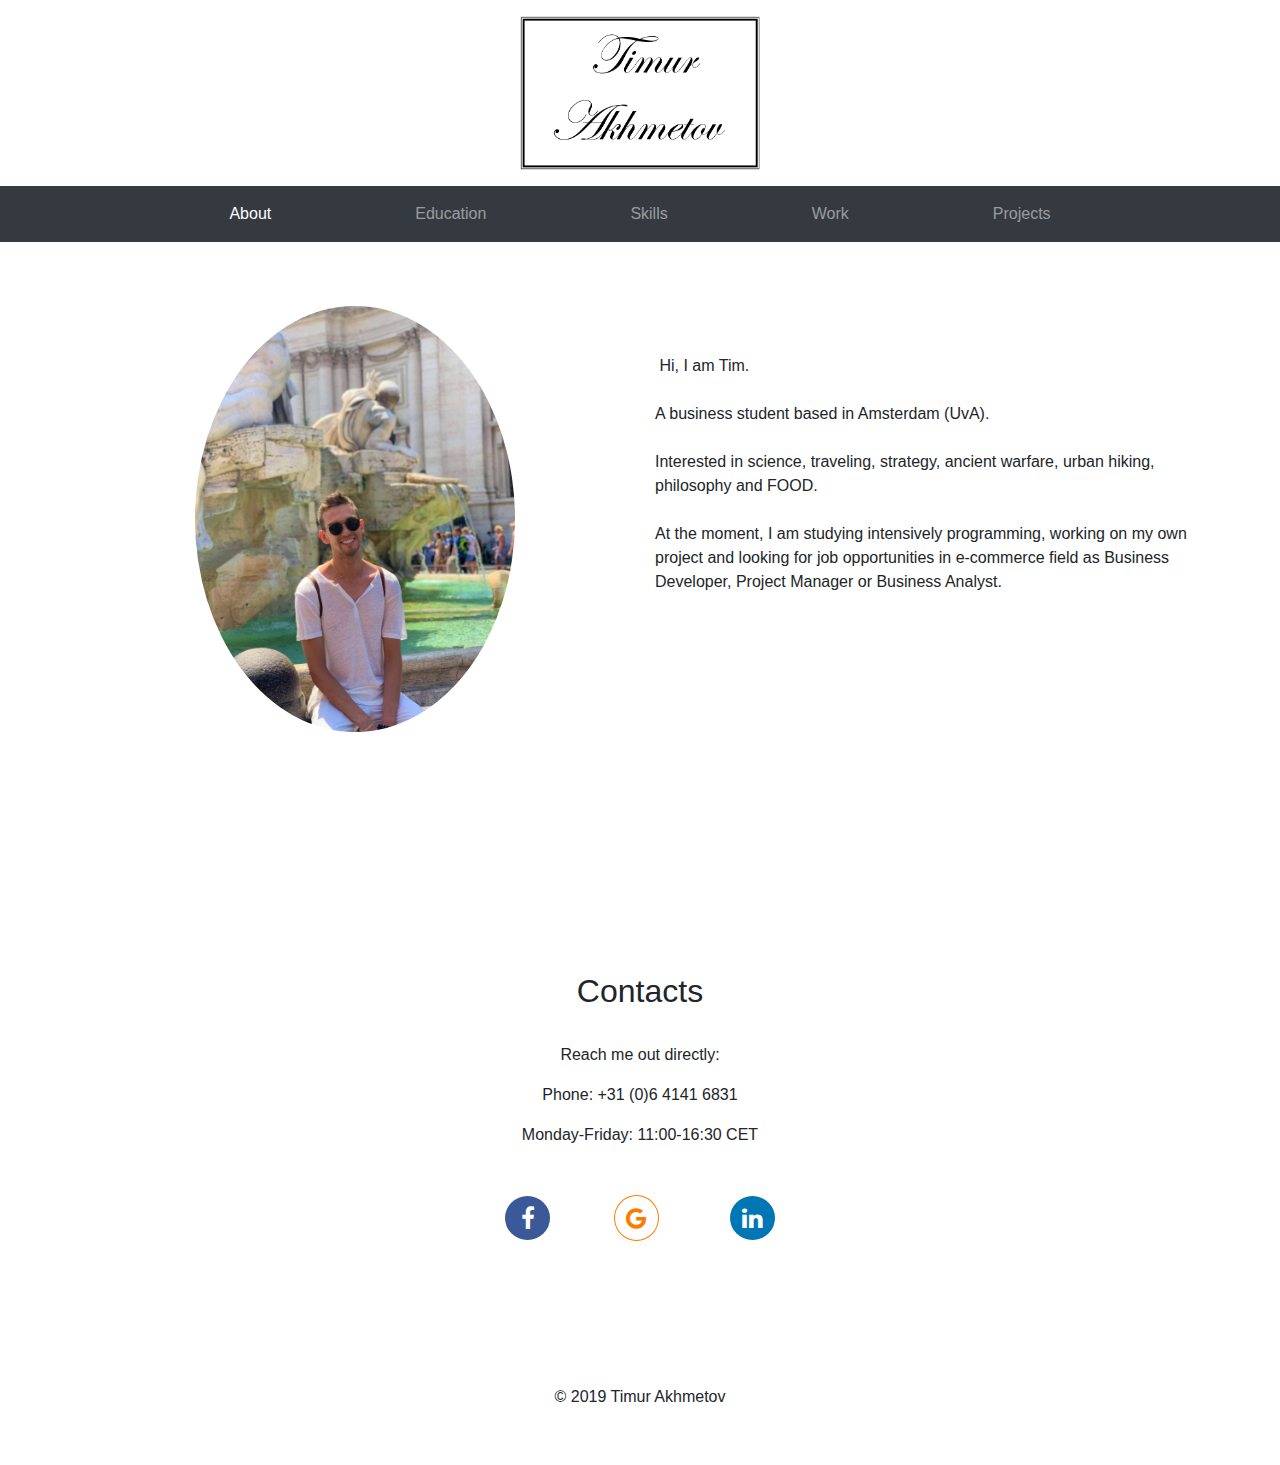
<file: index.html>
<!DOCTYPE html>
<html lang="en" dir="ltr">

  <head>
    <link rel="stylesheet" href="https://stackpath.bootstrapcdn.com/bootstrap/4.3.1/css/bootstrap.min.css" integrity="sha384-ggOyR0iXCbMQv3Xipma34MD+dH/1fQ784/j6cY/iJTQUOhcWr7x9JvoRxT2MZw1T" crossorigin="anonymous">
    <meta charset="utf-8">
    <link rel="icon" href="images/icon.png">
    <link rel="stylesheet" href="css/styles.css">
<link rel="stylesheet" href="https://cdnjs.cloudflare.com/ajax/libs/font-awesome/4.7.0/css/font-awesome.min.css">


    <title>T.A.</title>
  </head>
  <body>

  <div class="pt-3 text-center">
    <img src="images/Untitled.png" href="index.html" class="logo">
  </div>


  <nav class="navbar navbar-expand-md navbar navbar-dark bg-dark ">
  <button class="navbar-toggler" type="button" data-toggle="collapse" data-target="#navbarSupportedContent" aria-controls="navbarSupportedContent" aria-expanded="false" aria-label="Toggle navigation">
    <span class="navbar-toggler-icon"></span>
  </button>
  <div class="collapse navbar-collapse" id="navbarSupportedContent">
    <ul class="navbar-nav mr-auto">
      <li class="nav-item active">
        <a class="nav-link" href="index.html">About<span class="sr-only">(current)</span></a>
      </li>
      <li class="nav-item">
        <a class="nav-link" href="./education.html">Education</a>
      </li>
      <li class="nav-item">
        <a class="nav-link" href="./skills.html">Skills</a>
      </li>
      <li class="nav-item">
        <a class="nav-link" href="./work.html">Work</a>
      </li>
      <li class="nav-item">
        <a class="nav-link" href="./projects.html">Projects</a>
      </li>
    </ul>
  </div>
</nav>

<section class="main">
  <div class="container align-items-center">
    <div class="row">
      <div class="col-lg-6 col-md-12 col-sm-12 front">
          <img src="./images/tim.jpg" alt="">
      </div>

      <div class="col-lg-6 col-md-12 col-sm-12 front1">
        <p>

 Hi, I am Tim.

A business student based in Amsterdam (UvA).

Interested in science, traveling, strategy, ancient warfare, urban hiking, philosophy and FOOD.

At the moment, I am studying intensively programming, working on my own project and looking for job opportunities in e-commerce field as Business Developer, Project Manager or Business Analyst.</p>
        </div>
      </div>
    </div>
</section>


<section class="contacts">
  <h2>Contacts</h2>
  <div >
    <p class="contact_text">Reach me out directly:</p>
    <p class="contact_text">Phone: +31 (0)6 4141 6831</p>
    <p class="contact_text">Monday-Friday: 11:00-16:30 CET</p>
   </div>

   <div class="icons" >
      <a href="https://www.facebook.com/timur.akhmetov.35" style="background-color: #3b5998; color: white;" class="icon fa fa-facebook"</a>
            <a href="mailto:ahmetov.timur95@gmail.com" target="_blank" style="border: 1px solid #ff7b00; color: #ff7b00" class="icon fa fa-google"></a>
      <a href="https://www.linkedin.com/in/timur-akhmetov-a011ba99/"target="_blank"class="icon fa fa-linkedin" style="background-color: #0077B5; color: white"></a>
   </div>
</section>
<div class="copyright">
<p>&copy; 2019 Timur Akhmetov<p>
</div>




    <script src="https://code.jquery.com/jquery-3.3.1.slim.min.js" integrity="sha384-q8i/X+965DzO0rT7abK41JStQIAqVgRVzpbzo5smXKp4YfRvH+8abtTE1Pi6jizo" crossorigin="anonymous"></script>
    <script src="https://cdnjs.cloudflare.com/ajax/libs/popper.js/1.14.7/umd/popper.min.js" integrity="sha384-UO2eT0CpHqdSJQ6hJty5KVphtPhzWj9WO1clHTMGa3JDZwrnQq4sF86dIHNDz0W1" crossorigin="anonymous"></script>
    <script src="https://stackpath.bootstrapcdn.com/bootstrap/4.3.1/js/bootstrap.min.js" integrity="sha384-JjSmVgyd0p3pXB1rRibZUAYoIIy6OrQ6VrjIEaFf/nJGzIxFDsf4x0xIM+B07jRM" crossorigin="anonymous"></script>
  </body>
</html>
</file>
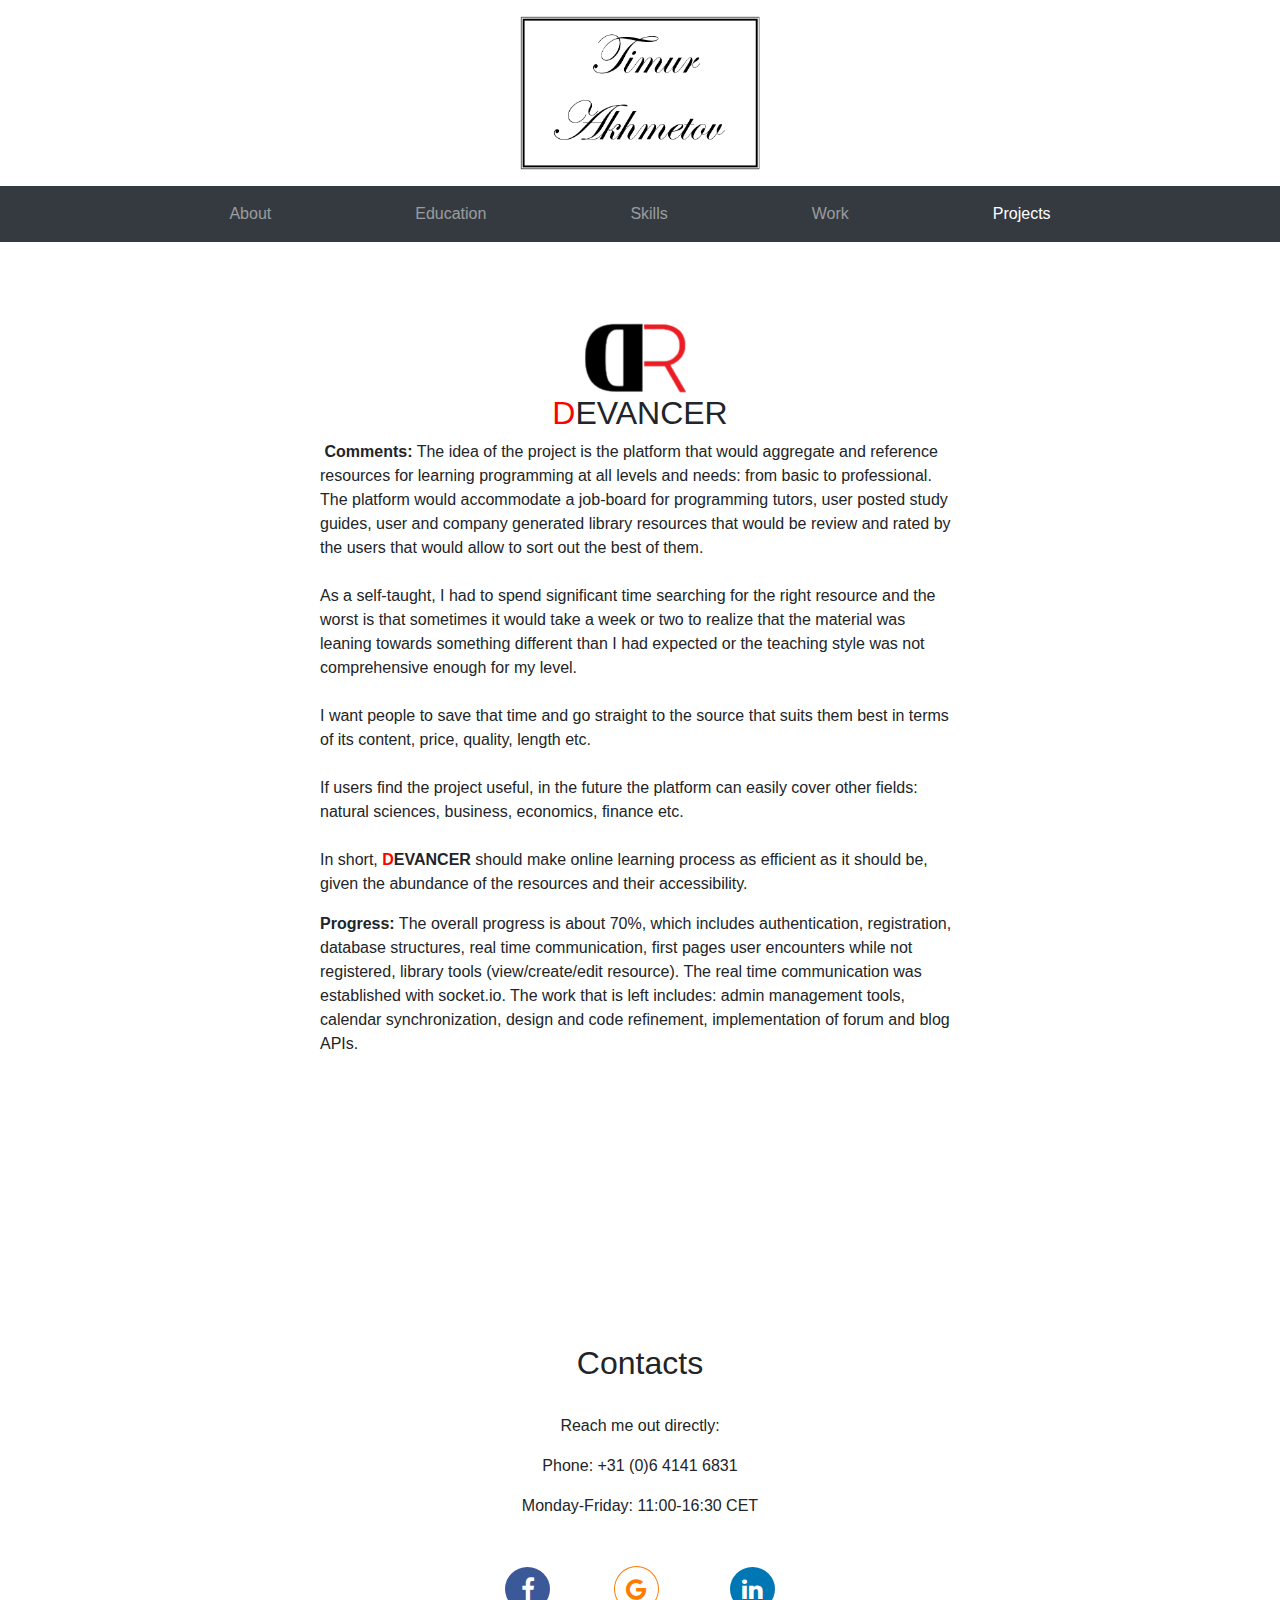
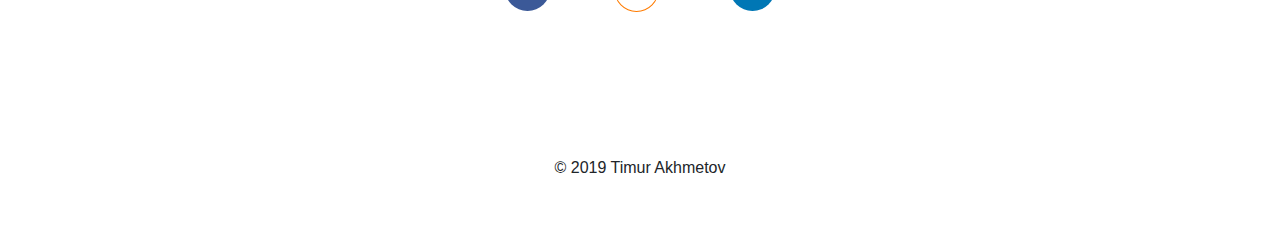
<file: projects.html>
<!DOCTYPE html>
<html lang="en" dir="ltr">

  <head>
    <link rel="stylesheet" href="https://stackpath.bootstrapcdn.com/bootstrap/4.3.1/css/bootstrap.min.css" integrity="sha384-ggOyR0iXCbMQv3Xipma34MD+dH/1fQ784/j6cY/iJTQUOhcWr7x9JvoRxT2MZw1T" crossorigin="anonymous">
    <meta charset="utf-8">
    <link rel="icon" href="images/icon.png">
    <link rel="stylesheet" href="css/styles.css">
<link rel="stylesheet" href="https://cdnjs.cloudflare.com/ajax/libs/font-awesome/4.7.0/css/font-awesome.min.css">


    <title>T.A.</title>
  </head>
  <body>

  <div class="pt-3 text-center">
    <img src="images/Untitled.png" href="index.html" class="logo">
  </div>


  <nav class="navbar navbar-expand-md navbar navbar-dark bg-dark ">
  <button class="navbar-toggler" type="button" data-toggle="collapse" data-target="#navbarSupportedContent" aria-controls="navbarSupportedContent" aria-expanded="false" aria-label="Toggle navigation">
    <span class="navbar-toggler-icon"></span>
  </button>
  <div class="collapse navbar-collapse" id="navbarSupportedContent">
    <ul class="navbar-nav mr-auto">
      <li class="nav-item ">
        <a class="nav-link" href="index.html">About<span class="sr-only">(current)</span></a>
      </li>
      <li class="nav-item">
        <a class="nav-link" href="./education.html">Education</a>
      </li>
      <li class="nav-item">
        <a class="nav-link" href="./skills.html">Skills</a>
      </li>
      <li class="nav-item">
        <a class="nav-link" href="./work.html">Work</a>
      </li>
      <li class="nav-item active">
        <a class="nav-link" href="./projects.html">Projects</a>
      </li>
    </ul>
  </div>
</nav>

<div class="devancer">
  <img src="./images/Devancer.png" alt="">
  <h2><span style="color:red">D</span>EVANCER</h2>
  <div class="project1">
<p> <strong>Comments:</strong> The idea of the project is the platform that would aggregate and reference resources for learning programming at all levels and needs: from basic to professional. The platform would accommodate a job-board for programming tutors, user posted study guides, user and company generated library resources that would be review and rated by the users that would allow to sort out the best of them.

As a self-taught, I had to spend significant time searching for the right resource and the worst is that sometimes it would take a week or two to realize that the material was leaning towards something different than I had expected or the teaching style was not comprehensive enough for my level. 

I want people to save that time and go straight to the source that suits them best in terms of its content, price, quality, length etc.

If users find the project useful, in the future the platform can easily cover other fields: natural sciences, business, economics, finance etc. 
  
In short, <strong><span style="color:red">D</span>EVANCER</strong> should make online learning process as efficient as it should be, given the abundance of the resources and their accessibility.
</p>
<p><strong>Progress:</strong> The overall progress is about 70%, which includes authentication, registration, database structures, real time communication, first pages user encounters while not registered, library tools (view/create/edit resource). The real time communication was established with socket.io. The work that is left includes: admin management tools, calendar synchronization, design and code refinement, implementation of forum and blog APIs. 
    
    </p>
  </div>
</div>


<section class="contacts">
  <h2>Contacts</h2>
  <div class="contact">
    <p class="contact_text">Reach me out directly:</p>
    <p class="contact_text">Phone: +31 (0)6 4141 6831</p>
    <p class="contact_text">Monday-Friday: 11:00-16:30 CET</p>
   <div>

   <div class="icons" >

      <a href="https://www.facebook.com/timur.akhmetov.35" style="background-color: #3b5998; color: white;" class="icon fa fa-facebook"</a>
            <a href="mailto:ahmetov.timur95@gmail.com" target="_blank" style="border: 1px solid #ff7b00; color: #ff7b00" class="icon fa fa-google"></a>
      <a href="https://www.linkedin.com/in/timur-akhmetov-a011ba99/"target="_blank"class="icon fa fa-linkedin" style="background-color: #0077B5; color: white"></a>
   </div>
</section>

<div class="copyright">
<p>&copy; 2019 Timur Akhmetov<p>
</div>



    <script src="https://code.jquery.com/jquery-3.3.1.slim.min.js" integrity="sha384-q8i/X+965DzO0rT7abK41JStQIAqVgRVzpbzo5smXKp4YfRvH+8abtTE1Pi6jizo" crossorigin="anonymous"></script>
    <script src="https://cdnjs.cloudflare.com/ajax/libs/popper.js/1.14.7/umd/popper.min.js" integrity="sha384-UO2eT0CpHqdSJQ6hJty5KVphtPhzWj9WO1clHTMGa3JDZwrnQq4sF86dIHNDz0W1" crossorigin="anonymous"></script>
    <script src="https://stackpath.bootstrapcdn.com/bootstrap/4.3.1/js/bootstrap.min.js" integrity="sha384-JjSmVgyd0p3pXB1rRibZUAYoIIy6OrQ6VrjIEaFf/nJGzIxFDsf4x0xIM+B07jRM" crossorigin="anonymous"></script>
  </body>
</html>
</file>
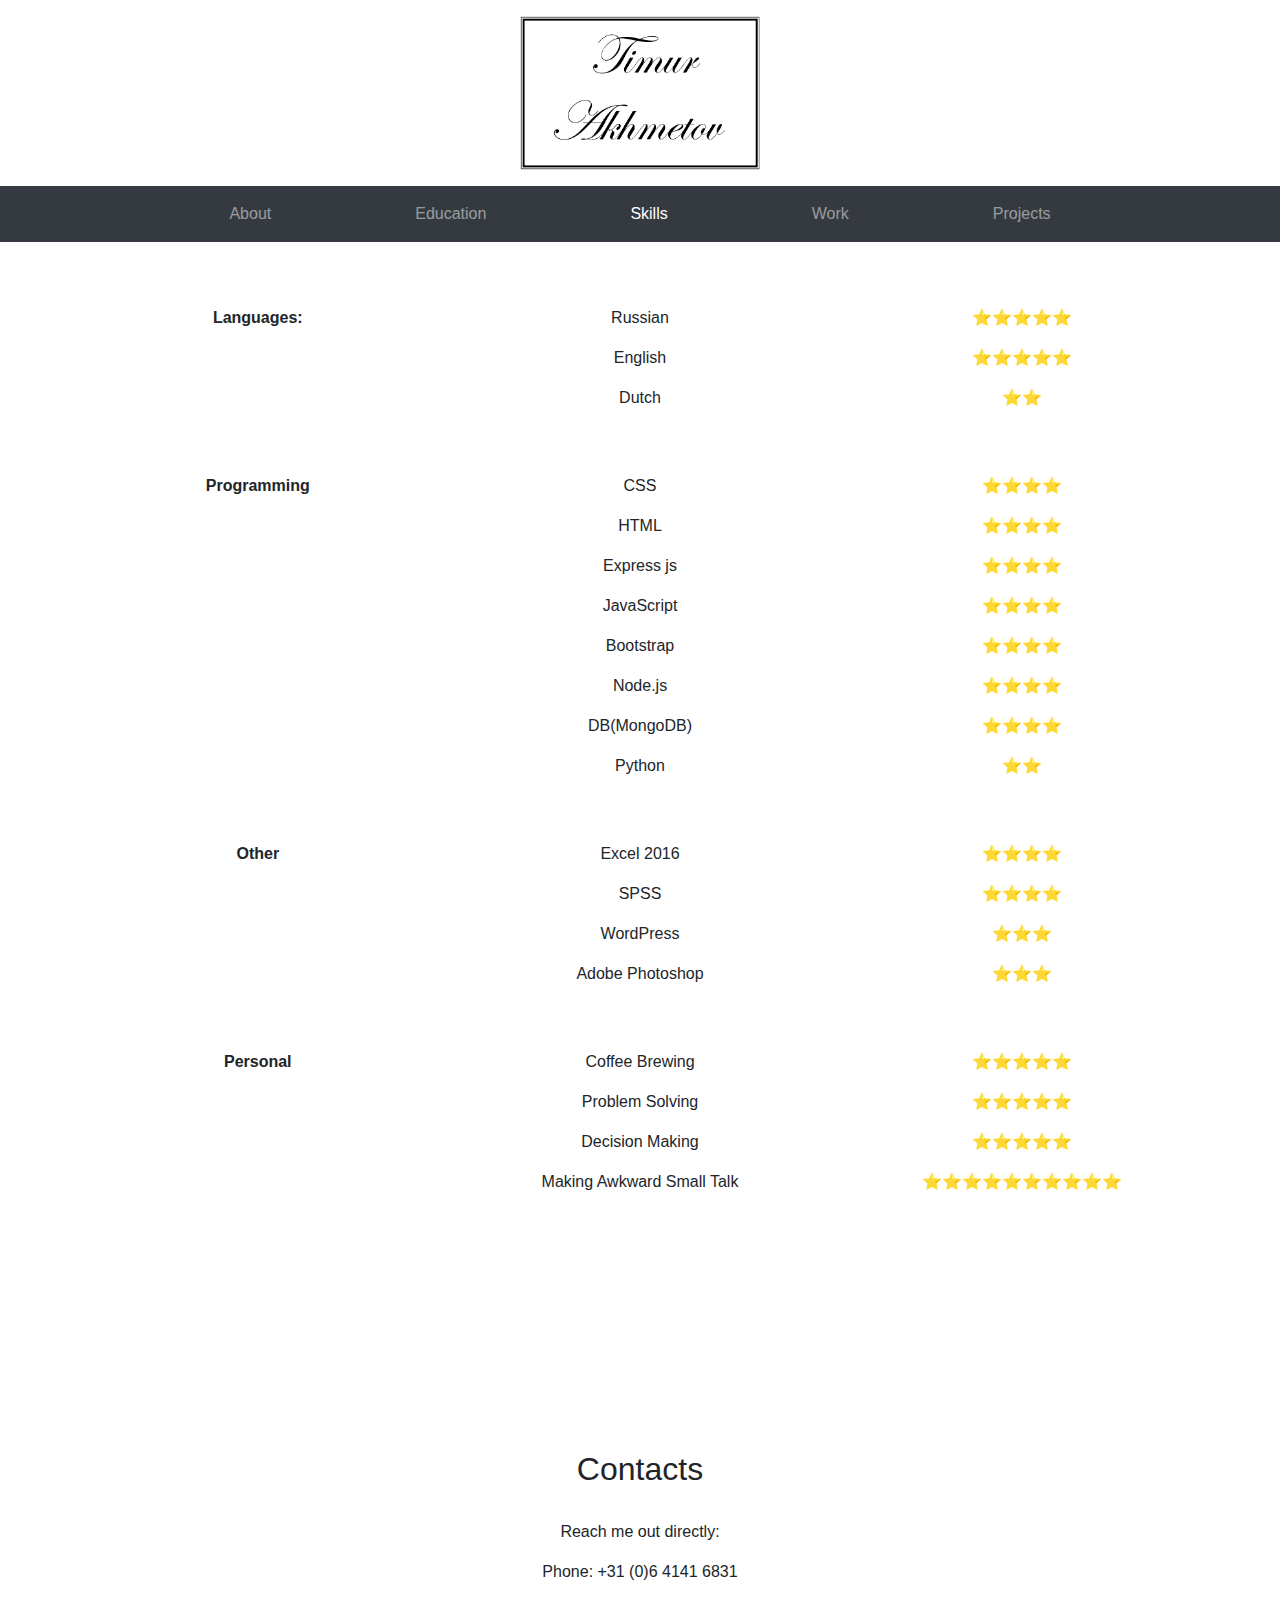
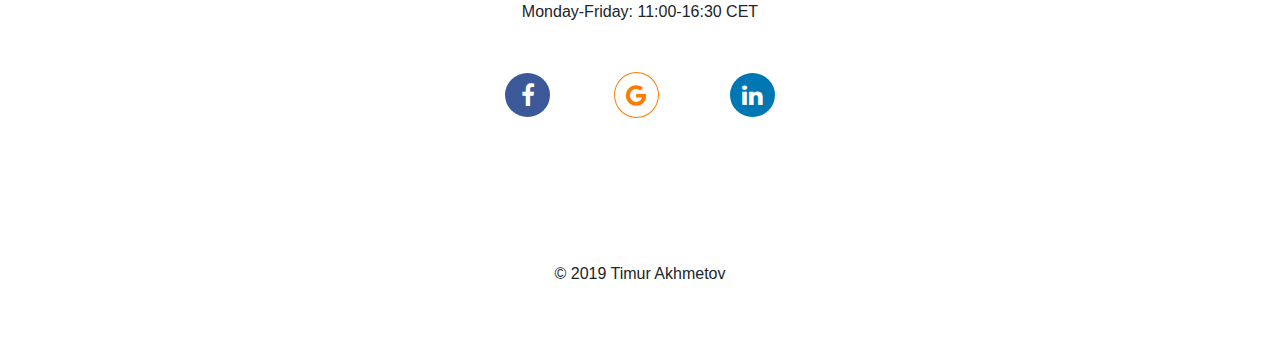
<file: skills.html>
<!DOCTYPE html>
<html lang="en" dir="ltr">

  <head>
    <link rel="stylesheet" href="https://stackpath.bootstrapcdn.com/bootstrap/4.3.1/css/bootstrap.min.css" integrity="sha384-ggOyR0iXCbMQv3Xipma34MD+dH/1fQ784/j6cY/iJTQUOhcWr7x9JvoRxT2MZw1T" crossorigin="anonymous">
    <meta charset="utf-8">
    <link rel="icon" href="images/icon.png">
    <link rel="stylesheet" href="css/styles.css">
<link rel="stylesheet" href="https://cdnjs.cloudflare.com/ajax/libs/font-awesome/4.7.0/css/font-awesome.min.css">


    <title>T.A.</title>
  </head>
  <body>

  <div class="pt-3 text-center">
    <img src="images/Untitled.png" href="index.html" class="logo">
  </div>


  <nav class="navbar navbar-expand-md navbar navbar-dark bg-dark ">
  <button class="navbar-toggler" type="button" data-toggle="collapse" data-target="#navbarSupportedContent" aria-controls="navbarSupportedContent" aria-expanded="false" aria-label="Toggle navigation">
    <span class="navbar-toggler-icon"></span>
  </button>
  <div class="collapse navbar-collapse" id="navbarSupportedContent">
    <ul class="navbar-nav mr-auto">
      <li class="nav-item ">
        <a class="nav-link" href="index.html">About<span class="sr-only">(current)</span></a>
      </li>
      <li class="nav-item">
        <a class="nav-link" href="./education.html">Education</a>
      </li>
      <li class="nav-item active">
        <a class="nav-link" href="./skills.html">Skills</a>
      </li>
      <li class="nav-item">
        <a class="nav-link" href="./work.html">Work</a>
      </li>
      <li class="nav-item">
        <a class="nav-link" href="./projects.html">Projects</a>
      </li>
    </ul>
  </div>
</nav>



<div class="container align-items-center">
  <div class="row">
  </div>
  <div class="row">
    <div class="col-lg-3 col-md-3 col-sm-3 front">
      <p><strong>Languages:</strong> </p>
    </div>
    <div class="col-lg-3 col-md-3 col-sm-3 front">
      <p>Russian</p>
      <p>English</p>
      <p>Dutch</p>
    </div>
    <div class="col-lg-3 col-md-3 col-sm-3 front">
      <p> ⭐⭐⭐⭐⭐</p>
      <p> ⭐⭐⭐⭐⭐</p>
      <p> ⭐⭐</p>
    </div>
  </div>

  <div class="row">
    <div class="col-lg-3 col-md-3 col-sm-3 front">
      <p><strong>Programming</strong> </p>
    </div>
    <div class="col-lg-3 col-md-3 col-sm-3 front">
      <p>CSS</p>
      <p>HTML</p>
      <p>Express js</p>
      <p>JavaScript</p>
      <p>Bootstrap</p>
      <p>Node.js</p>
      <p>DB(MongoDB)</p>
      <p>Python</p>
    </div>
    <div class="col-lg-3 col-md-3 col-sm-3 front">
      <p> ⭐⭐⭐⭐</p>
      <p> ⭐⭐⭐⭐</p>
      <p> ⭐⭐⭐⭐</p>
      <p> ⭐⭐⭐⭐</p>
      <p> ⭐⭐⭐⭐</p>
      <p> ⭐⭐⭐⭐</p>
      <p> ⭐⭐⭐⭐</p>
      <p> ⭐⭐</p>
    </div>
  </div>

  <div class="row">
    <div class="col-lg-3 col-md-3 col-sm-3 front">
      <p><strong>Other</strong> </p>
    </div>
    <div class="col-lg-3 col-md-3 col-sm-3 front">
      <p>Excel 2016</p>
      <p>SPSS</p>
      <p>WordPress</p>
      <p>Adobe Photoshop</p>
    </div>
    <div class="col-lg-3 col-md-3 col-sm-3 front">
      <p> ⭐⭐⭐⭐</p>
      <p> ⭐⭐⭐⭐</p>
      <p> ⭐⭐⭐</p>
      <p> ⭐⭐⭐</p>
    </div>
  </div>

  <div class="row">
    <div class="col-lg-3 col-md-3 col-sm-3 front">
      <p><strong>Personal</strong> </p>
    </div>
    <div class="col-lg-3 col-md-3 col-sm-3 front">
      <p>Coffee Brewing</p>
      <p>Problem Solving</p>
      <p>Decision Making</p>
      <p>Making Awkward Small Talk</p>
    </div>
    <div class="col-lg-3 col-md-3 col-sm-3 front">
      <p> ⭐⭐⭐⭐⭐</p>
      <p> ⭐⭐⭐⭐⭐</p>
      <p> ⭐⭐⭐⭐⭐</p>
      <p> ⭐⭐⭐⭐⭐⭐⭐⭐⭐⭐</p>
    </div>
  </div>
</div>










<section class="contacts">
  <h2>Contacts</h2>
  <div class="contact">
    <p class="contact_text">Reach me out directly:</p>
    <p class="contact_text">Phone: +31 (0)6 4141 6831</p>
    <p class="contact_text">Monday-Friday: 11:00-16:30 CET</p>
   <div>

   <div class="icons" >

      <a href="https://www.facebook.com/timur.akhmetov.35" style="background-color: #3b5998; color: white;" class="icon fa fa-facebook"</a>
            <a href="mailto:ahmetov.timur95@gmail.com" target="_blank" style="border: 1px solid #ff7b00; color: #ff7b00" class="icon fa fa-google"></a>
      <a href="https://www.linkedin.com/in/timur-akhmetov-a011ba99/"target="_blank"class="icon fa fa-linkedin" style="background-color: #0077B5; color: white"></a>
   </div>
</section>

<div class="copyright">
<p>&copy; 2019 Timur Akhmetov<p>
</div>



    <script src="https://code.jquery.com/jquery-3.3.1.slim.min.js" integrity="sha384-q8i/X+965DzO0rT7abK41JStQIAqVgRVzpbzo5smXKp4YfRvH+8abtTE1Pi6jizo" crossorigin="anonymous"></script>
    <script src="https://cdnjs.cloudflare.com/ajax/libs/popper.js/1.14.7/umd/popper.min.js" integrity="sha384-UO2eT0CpHqdSJQ6hJty5KVphtPhzWj9WO1clHTMGa3JDZwrnQq4sF86dIHNDz0W1" crossorigin="anonymous"></script>
    <script src="https://stackpath.bootstrapcdn.com/bootstrap/4.3.1/js/bootstrap.min.js" integrity="sha384-JjSmVgyd0p3pXB1rRibZUAYoIIy6OrQ6VrjIEaFf/nJGzIxFDsf4x0xIM+B07jRM" crossorigin="anonymous"></script>
  </body>
</html>
</file>
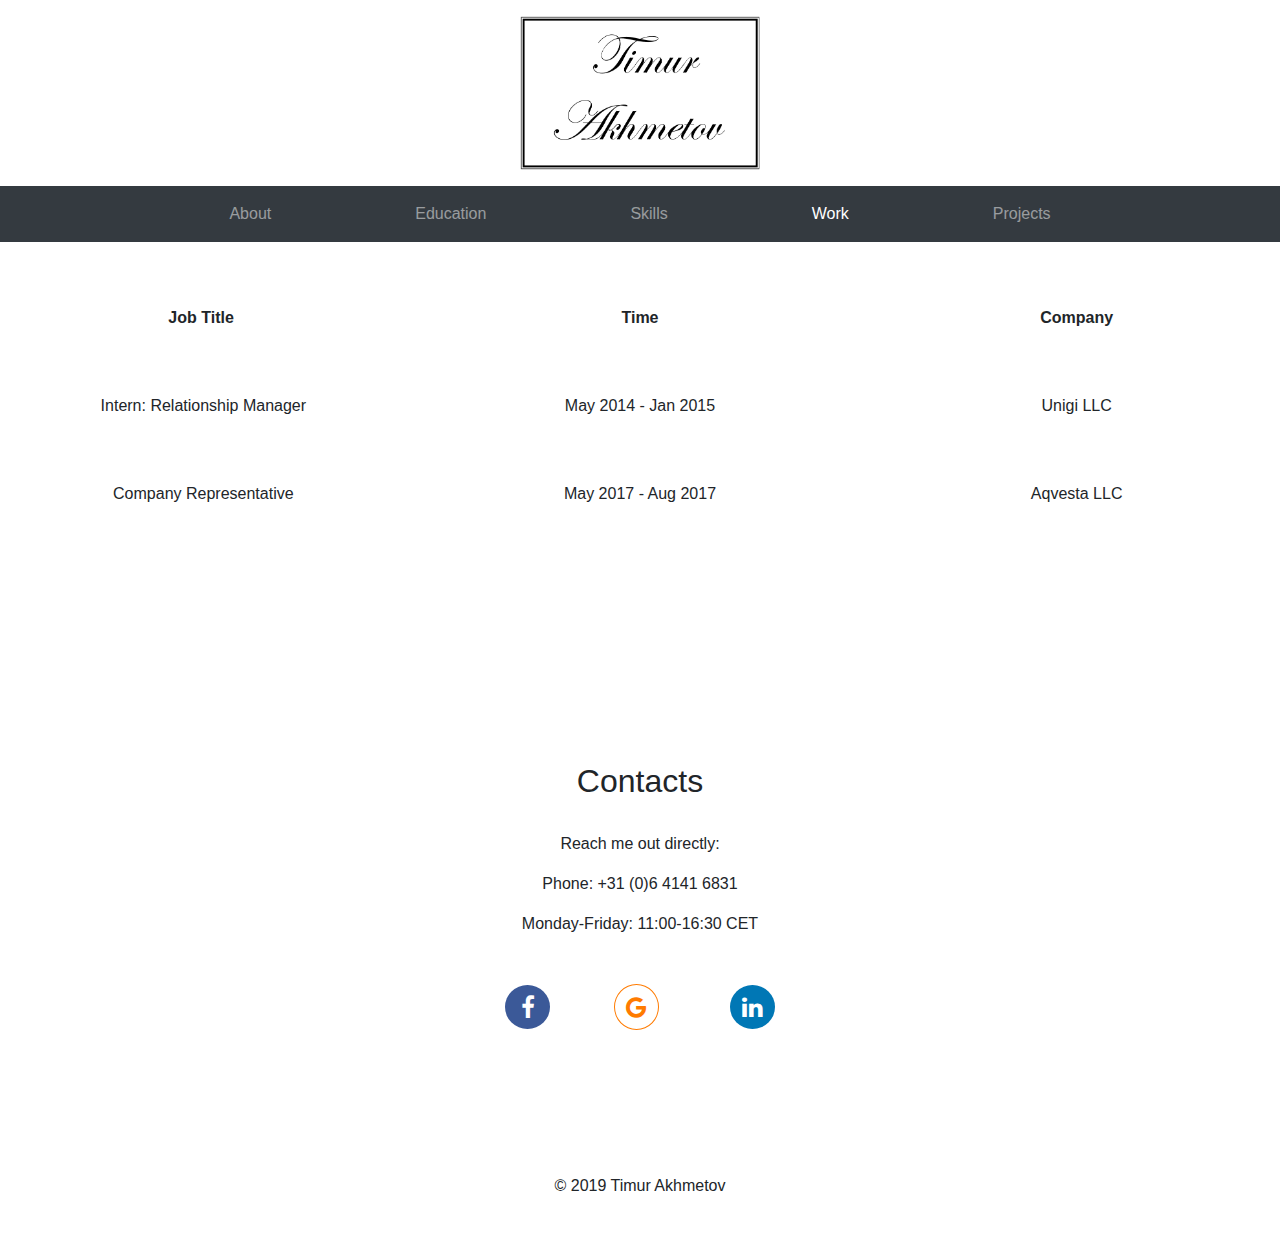
<file: work.html>
<!DOCTYPE html>
<html lang="en" dir="ltr">

  <head>
    <link rel="stylesheet" href="https://stackpath.bootstrapcdn.com/bootstrap/4.3.1/css/bootstrap.min.css" integrity="sha384-ggOyR0iXCbMQv3Xipma34MD+dH/1fQ784/j6cY/iJTQUOhcWr7x9JvoRxT2MZw1T" crossorigin="anonymous">
    <meta charset="utf-8">
    <link rel="icon" href="images/icon.png">
    <link rel="stylesheet" href="css/styles.css">
<link rel="stylesheet" href="https://cdnjs.cloudflare.com/ajax/libs/font-awesome/4.7.0/css/font-awesome.min.css">


    <title>T.A.</title>
  </head>
  <body>

  <div class="pt-3 text-center">
    <img src="images/Untitled.png" href="index.html" class="logo">
  </div>


  <nav class="navbar navbar-expand-md navbar navbar-dark bg-dark">
  <button class="navbar-toggler" type="button" data-toggle="collapse" data-target="#navbarSupportedContent" aria-controls="navbarSupportedContent" aria-expanded="false" aria-label="Toggle navigation">
    <span class="navbar-toggler-icon"></span>
  </button>
  <div class="collapse navbar-collapse" id="navbarSupportedContent">
    <ul class="navbar-nav mr-auto">
      <li class="nav-item ">
        <a class="nav-link" href="index.html">About<span class="sr-only">(current)</span></a>
      </li>
      <li class="nav-item">
        <a class="nav-link" href="./education.html">Education</a>
      </li>
      <li class="nav-item">
        <a class="nav-link" href="./skills.html">Skills</a>
      </li>
      <li class="nav-item active">
        <a class="nav-link" href="./work.html">Work</a>
      </li>
      <li class="nav-item">
        <a class="nav-link" href="./projects.html">Projects</a>
      </li>
    </ul>
  </div>
</nav>

<div class="work">
  <div class="row">
  </div>
  <div class="row">
    <div class="col-lg-3 col-md-3 col-sm-3 front">
      <p><strong>Job Title</strong> </p>
    </div>
    <div class="col-lg-3 col-md-3 col-sm-3 front">
      <p><strong>Time</strong></p>
    </div>
    <div class="col-lg-3 col-md-3 col-sm-3 front">
      <p><strong>Company</strong></p>
    </div>
  </div>

  <div class="row">
    <div class="col-lg-3 col-md-3 col-sm-3 front">
      <p>Intern: Relationship Manager</p>
    </div>
    <div class="col-lg-3 col-md-3 col-sm-3 front">
      <p>May 2014 - Jan 2015</p>
    </div>
    <div class="col-lg-3 col-md-3 col-sm-3 front">
      <p>Unigi LLC</p>
    </div>
  </div>

  <div class="row">
    <div class="col-lg-3 col-md-3 col-sm-3 front">
      <p>Company Representative</p>
    </div>
    <div class="col-lg-3 col-md-3 col-sm-3 front">
      <p>May 2017 - Aug 2017</p>
    </div>
    <div class="col-lg-3 col-md-3 col-sm-3 front">
      <p>Aqvesta LLC</p>
    </div>
  </div>
</div>















<section class="contacts">
  <h2>Contacts</h2>
  <div class="contact">
    <p class="contact_text">Reach me out directly:</p>
    <p class="contact_text">Phone: +31 (0)6 4141 6831</p>
    <p class="contact_text">Monday-Friday: 11:00-16:30 CET</p>
   <div>

   <div class="icons" >

      <a href="https://www.facebook.com/timur.akhmetov.35" style="background-color: #3b5998; color: white;" class="icon fa fa-facebook"</a>
            <a href="mailto:ahmetov.timur95@gmail.com" target="_blank" style="border: 1px solid #ff7b00; color: #ff7b00" class="icon fa fa-google"></a>
      <a href="https://www.linkedin.com/in/timur-akhmetov-a011ba99/"target="_blank"class="icon fa fa-linkedin" style="background-color: #0077B5; color: white"></a>
   </div>
</section>

<div class="copyright">
<p>&copy; 2019 Timur Akhmetov<p>
</div>



    <script src="https://code.jquery.com/jquery-3.3.1.slim.min.js" integrity="sha384-q8i/X+965DzO0rT7abK41JStQIAqVgRVzpbzo5smXKp4YfRvH+8abtTE1Pi6jizo" crossorigin="anonymous"></script>
    <script src="https://cdnjs.cloudflare.com/ajax/libs/popper.js/1.14.7/umd/popper.min.js" integrity="sha384-UO2eT0CpHqdSJQ6hJty5KVphtPhzWj9WO1clHTMGa3JDZwrnQq4sF86dIHNDz0W1" crossorigin="anonymous"></script>
    <script src="https://stackpath.bootstrapcdn.com/bootstrap/4.3.1/js/bootstrap.min.js" integrity="sha384-JjSmVgyd0p3pXB1rRibZUAYoIIy6OrQ6VrjIEaFf/nJGzIxFDsf4x0xIM+B07jRM" crossorigin="anonymous"></script>
  </body>
</html>
</file>
<file: css/styles.css>
p {
  white-space: pre-wrap;
}

.front, .front1 {
  margin: 3rem auto 0 auto;
}

.logo {
  text-align: center;
  width: 15rem;
}

.navbar ul {
    text-align: center;
    margin: auto auto;
}

.navbar {
  margin: 1rem auto;
  height: 3.5rem;
}

.navbar li {
  margin: 2rem 4rem;
}

.front{
text-align: center;
}


.main img {
  width: 20rem;
  border-radius: 50%;
}

.main_ed img{
  width: 20rem;
}

.contacts h2{
  margin: auto auto 2rem auto;
}

.contacts {
  text-align: center;
  margin: 15rem auto 0 auto;
}

.contact_text {
text-align: center;
width: auto;
}

.icons {
  font-size: 1.5rem;
  width: auto;
  text-align: center;
}

.icon {
  padding: 10px;
  width: 2.8rem;
  text-align: center;
  border-radius: 100%;
  margin: 2rem 2rem;
}

#self-taught {
  width: 15rem;
}

.copyright {
  margin-top: 7rem;
text-align: center;
  }

.devancer {
  width: 40rem;
  text-align: center;
  margin: 5rem auto 0 auto;
}

.project1 {
  text-align: left;
}
</file>
